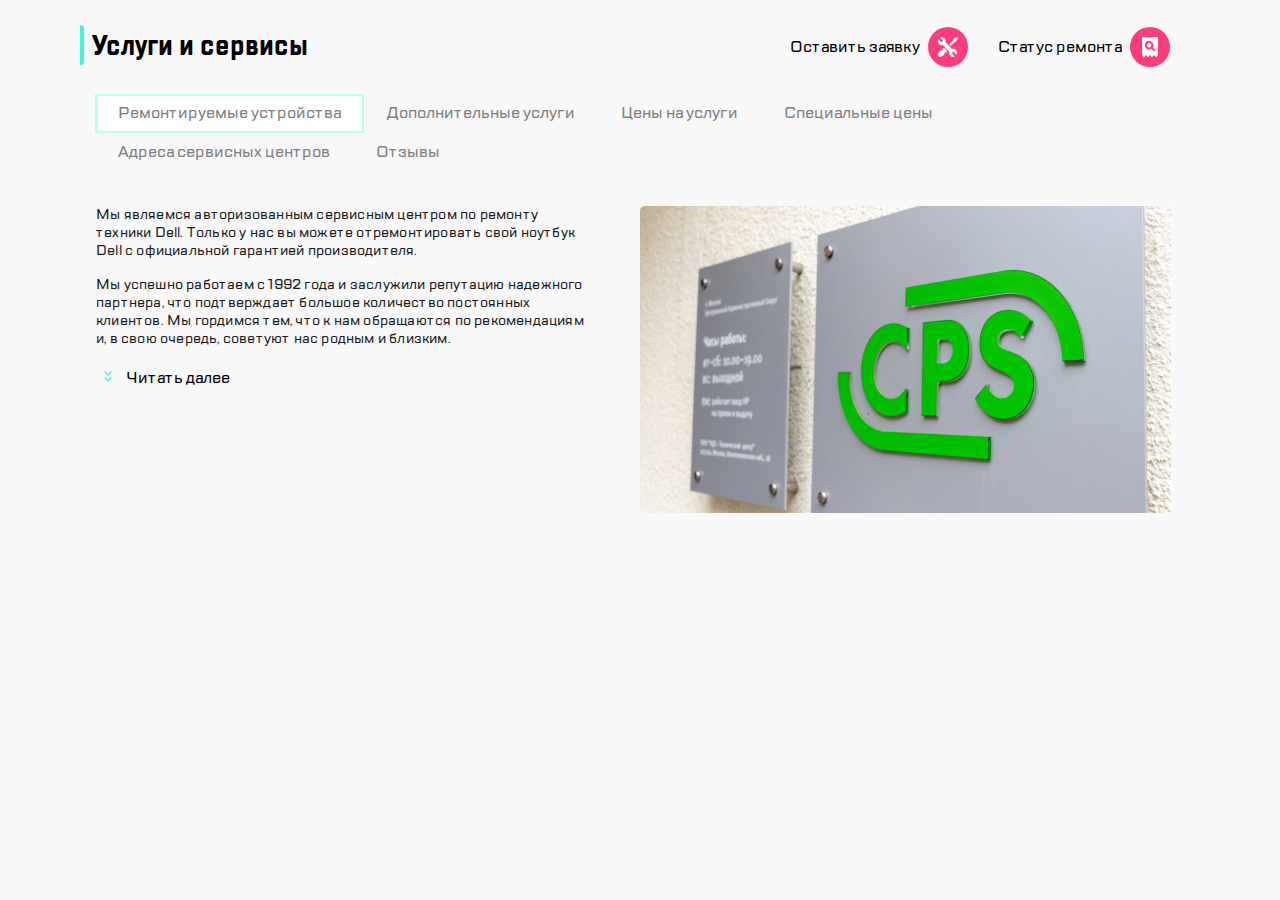
<file: index.html>
<!DOCTYPE html>
<html lang="en">
  <head>
    <meta charset="UTF-8" />
    <meta http-equiv="X-UA-Compatible" content="IE=edge" />
    <meta name="viewport" content="width=device-width, initial-scale=1.0" />
    <link rel="stylesheet" href="./style/normalize.css" />
    <link rel="stylesheet" href="./style/style.css" />

    <title>Document</title>
  </head>
  <body>
    <div class="container">
      <header class="header">
        <div class="header-top">
          <div class="menu-burger">
            <a class="menu-burger__link" href="#"> </a>
            <div class="header__logo">
              <a class="header__logo-link" href="#">
                <img
                  class="header__logo-img"
                  src="./assets/images/logo.svg"
                  alt="logo"
                />
              </a>
            </div>
          </div>

          <div class="icon">
            <div class="icon-contact">
              <button
                type="button"
                class="icon-contact__phone icon-contact__item"
              ></button>
              <button
                type="button"
                class="icon-contact__chat icon-contact__item"
              ></button>
              <button
                type="button"
                class="icon-contact__profile icon-contact__item"
              ></button>
            </div>
            <div class="icon-tool">
              <button
                type="button"
                class="icon-tool__application icon-tool__item"
              ></button>

              <button
                type="button"
                class="icon-tool__status icon-tool__item"
              ></button>
            </div>
          </div>
        </div>
        <div class="header-nav">
          <div class="wrapper-for-full-screen">
            <div class="header-nav__wrapper">
              <div class="header-nav__title"><h1>Услуги и сервисы</h1></div>
            </div>
            <div class="icon-tool-for-full-srceen">
              <div class="icon-tool">
                <div class="icon-tool_wrapper">
                  <p class="icon-tool__text">Оставить заявку</p>
                  <button type="button" class="icon-tool__application"></button>
                </div>
                <div class="icon-tool_wrapper">
                  <p class="icon-tool__text">Статус ремонта</p>
                  <button type="button" class="icon-tool__status"></button>
                </div>
              </div>
            </div>
          </div>
          <nav class="nav">
            <ul class="nav__items">
              <li class="nav__item">
                <a class="nav__link nav__link_active"
                  >Ремонтируемые устройcтва</a
                >
              </li>
              <li class="nav__item">
                <a class="nav__link" href="#">Дополнительные услуги</a>
              </li>
              <li class="nav__item">
                <a class="nav__link" href="#">Цены на услуги</a>
              </li>
              <li class="nav__item">
                <a class="nav__link" href="#"> Специальные цены </a>
              </li>
              <li class="nav__item">
                <a class="nav__link" href="#">Адреса сервисных центров</a>
              </li>
              <li class="nav__item">
                <a class="nav__link" href="#">Отзывы</a>
              </li>
            </ul>
          </nav>
        </div>
      </header>
      <main class="main">
        <section class="info">
          <div class="info__wrapper">
            <div class="info__text">
              <div class="info__text-part1">
                Мы являемся авторизованным сервисным центром по ремонту техники
                Dell. Только у нас вы можете отремонтировать свой ноутбук Dell с
                официальной гарантией производителя.
              </div>
              <div class="info__text-part2">
                Мы успешно работаем с 1992 года и заслужили репутацию надежного
                партнера, что подтверждает большое количество постоянных
                клиентов. Мы гордимся тем, что к нам обращаются по рекомендациям
                и, в свою очередь, советуют нас родным и близким.
              </div>
            </div>
            <div class="info__btn">
              <button class="info__btn-button" type="button">
                Читать далее
              </button>
            </div>
          </div>
          <div class="info__img-conteiner">
            <img
              class="info__img"
              src="./assets/images/mainFoto.jpg"
              alt="CPS"
            />
          </div>
        </section>
      </main>
    </div>
  </body>
</html>
</file>
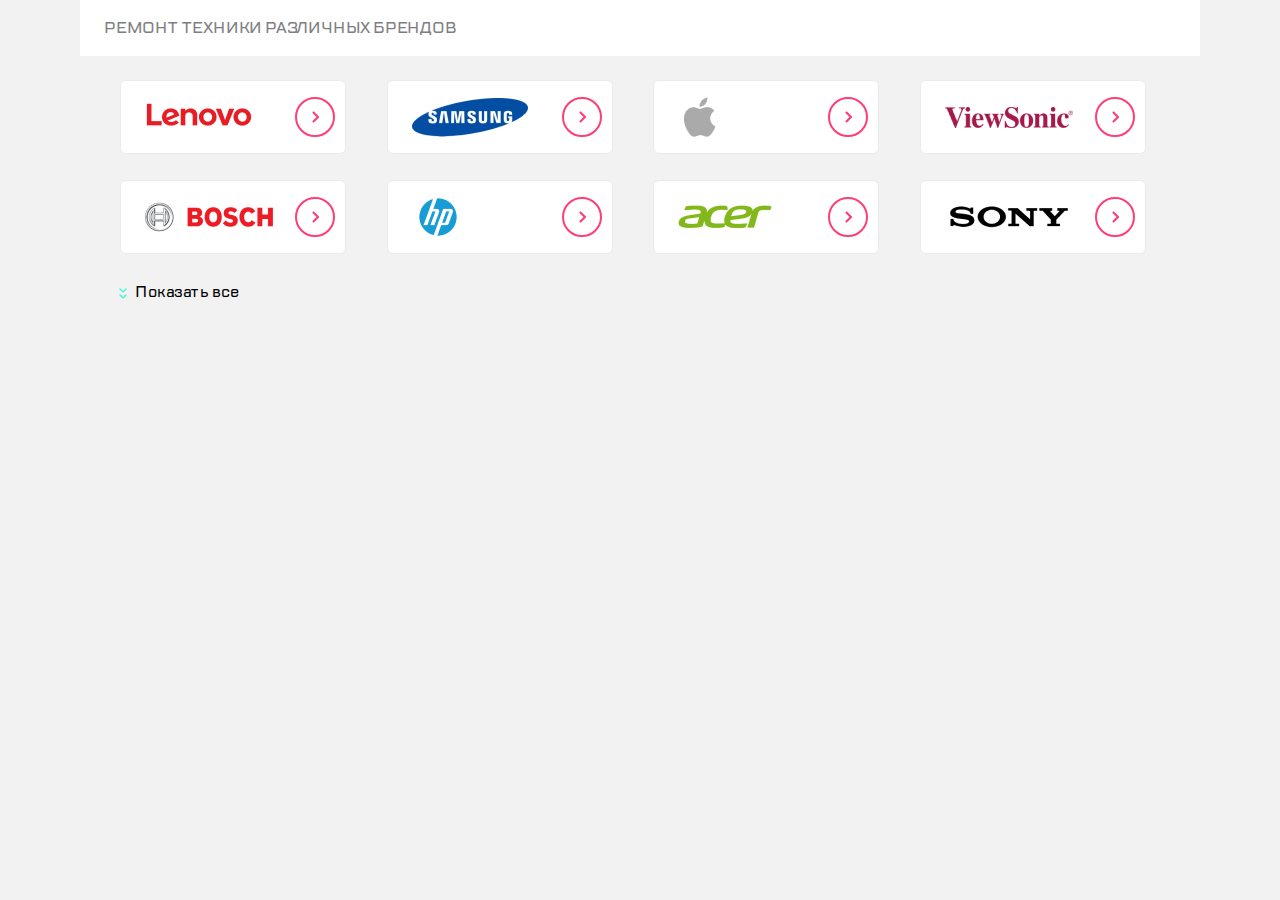
<file: slider/slider.html>
<!DOCTYPE html>
<html lang="en">
  <head>
    <meta charset="UTF-8" />
    <meta http-equiv="X-UA-Compatible" content="IE=edge" />
    <meta name="viewport" content="width=device-width, initial-scale=1.0" />
    <title>Document</title>
    <link
      rel="stylesheet"
      href="https://cdn.jsdelivr.net/npm/swiper@8/swiper-bundle.min.css"
    />
    <link rel="stylesheet" href="/style/normalize.css" />
    <link rel="stylesheet" href="/style/fonts.css" />
    <link rel="stylesheet" href="/slider/slider.css" />
  </head>
  <body>
    <div class="slider">
      <h2 class="slider__header">Ремонт техники различных брендов</h2>

      <div class="container-for-hiden hidden">
        <div class="slider__wrapper swiper" data-mobile="false">
          <div class="slider__items swiper-wrapper">
            <div class="slider__item swiper-slide">
              <a class="slider__link" href="#">
                <img
                  class="slider__img"
                  src="/assets/images/slider/lenovo.png"
                  alt="lenovo"
                />
                <span class="slider__icon"></span>
              </a>
            </div>
            <div class="slider__item swiper-slide">
              <a class="slider__link" href="#">
                <img
                  class="slider__img"
                  src="/assets/images/slider/samsung.png"
                  alt="samsung"
                />
                <span class="slider__icon"></span>
              </a>
            </div>
            <div class="slider__item swiper-slide">
              <a class="slider__link" href="#">
                <img
                  class="slider__img"
                  src="/assets/images/slider/apple.png"
                  alt="apple"
                />
                <span class="slider__icon"></span>
              </a>
            </div>
            <div class="slider__item swiper-slide">
              <a class="slider__link" href="#">
                <img
                  class="slider__img"
                  src="/assets/images/slider/viewsonic.png"
                  alt="viewsonic"
                />
                <span class="slider__icon"></span>
              </a>
            </div>
            <div class="slider__item swiper-slide">
              <a class="slider__link" href="#">
                <img
                  class="slider__img"
                  src="/assets/images/slider/bosh.png"
                  alt="bosh"
                />
                <span class="slider__icon"></span>
              </a>
            </div>
            <div class="slider__item swiper-slide">
              <a class="slider__link" href="#">
                <img
                  class="slider__img"
                  src="/assets/images/slider/hp.png"
                  alt="hp"
                />
                <span class="slider__icon"></span>
              </a>
            </div>

            <div class="slider__item swiper-slide">
              <a class="slider__link" href="#">
                <img
                  class="slider__img"
                  src="/assets/images/slider/acer.png"
                  alt="acer"
                />
                <span class="slider__icon"></span>
              </a>
            </div>
            <div class="slider__item swiper-slide">
              <a class="slider__link" href="#">
                <img
                  class="slider__img"
                  src="/assets/images/slider/sony.png"
                  alt="sonу"
                />
                <span class="slider__icon"></span>
              </a>
            </div>

            <div class="slider__item swiper-slide">
              <a class="slider__link" href="#">
                <img
                  class="slider__img"
                  src="/assets/images/slider/lenovo.png"
                  alt="lenovo"
                />
                <span class="slider__icon"></span>
              </a>
            </div>
            <div class="slider__item swiper-slide">
              <a class="slider__link" href="#">
                <img
                  class="slider__img"
                  src="/assets/images/slider/samsung.png"
                  alt="samsung"
                />
                <span class="slider__icon"></span>
              </a>
            </div>
            <div class="slider__item swiper-slide">
              <a class="slider__link" href="#">
                <img
                  class="slider__img"
                  src="/assets/images/slider/apple.png"
                  alt="apple"
                />
                <span class="slider__icon"></span>
              </a>
            </div>
          </div>
          <div class="swiper-pagination"></div>
        </div>
      </div>
      <div class="slider-btn">
        <button class="slider-btn__button">
          <span class="slider-btn__icon"></span>
          <span class="slider-btn__text btn-open">Показать все</span>
        </button>
      </div>
    </div>

    <script src="https://cdn.jsdelivr.net/npm/swiper@8/swiper-bundle.min.js"></script>
    <script src="../slider/slider2.js"></script>
  </body>
</html>
</file>
<file: style/style.css>
@import url(./fonts.css);


body {
  
  background-color: #F8F8F8;
  font-family: 'TT Lakes';
  font-size: 16px;
}
.container{
max-width: 1120px;
margin: 0 auto;

}

h1 {
  font-size: 28px;
}



/* .header-top */
.header-top {
  max-height: 80px;
  max-width: 100%;
  background-color: #FFFFFF;
  display: flex;
  align-items: center;
  justify-content: space-between;

}

.menu-burger {
  display: flex;
  align-items: center;
}

.menu-burger__link {
  background: url("../assets/images/burger.svg");
  width: 40px;
  height: 40px;
  margin: 24px 16px 24px 16px;
}

.header__logo-link {
  margin-right: 25px;
}

.icon {
  width: 340px;
  display: flex;
  justify-content: space-between;
  align-items: center;
}

.icon-contact {
  display: none;
}
.icon-contact__item{
  margin-left: 15px;
}
.icon-contact__phone{ 
background: url("../assets/images/call.svg");
width: 40px;
height: 40px;

}
.icon-contact__chat{  
  background: url("../assets/images/chat.svg");   
  width: 40px;
  height: 40px;
}
.icon-contact__profile{   
  background: url("../assets/images/profile.svg");   
  width: 40px;
  height: 40px;
}

.icon-tool {
  position: relative;
  font-weight: 500;
  display: flex;
  align-items: center;
  justify-content: space-between;
}
.icon-tool__item +.icon-tool__item{
  margin-left: 15px;
}

.icon-tool__text {
  white-space: nowrap;
  margin-right: 8px;
}

.icon-tool__application{
background: url("../assets/images/repair.svg");
width: 40px;
height: 40px;
}
.icon-tool__status{
background: url("../assets/images/checkstatus.svg");
width: 40px;
height: 40px;
}

/* .header-top */


/* header-nav */
.nav::-webkit-scrollbar {
  width: 0;
}
.nav::-moz-scrollbar {
  width: 0;
}


.icon-tool-for-full-srceen {
  display: none;
}

.header-nav__title {
  position: relative;
  padding-left: 12px;
  margin-bottom: 32px;
  margin-top: 30px;
  font-weight: bold;
}

.header-nav__wrapper h1::before {
  content: "";
  display: block;
  position: absolute;
  height: 40px;
  width: 4px;
  background-color: #41F6D7;
  top: -5px;
  left: 0;
  border-bottom-right-radius: 20px;
  border-top-right-radius: 20px;
}

.nav__items {
  margin-left: 15px;
  margin-bottom: 35px;
  display: flex;
  flex-wrap: wrap;
}

.nav__link {
  font-weight: 500;
  white-space: nowrap;
  color: #7E7E82;
  display: block;
  padding: 8px 21px 8px 21px;
}

.nav__link {
  border: 2px solid transparent;
}

.nav__link_active {
  border: 2px solid #B8FFEC;
  background-color: white;
}

.nav__item a:hover {
  border: 2px solid #B8FFEC;
  background-color: white;
  transition: 0.5s;
}

/* header-nav */
/* info */
.info__text {
  font-size: 14px;
  font-weight: 400;
  line-height: 18px;
  letter-spacing: 0.2px;
  text-align: left;
  color: #1B1C21;
  padding-left: 16px;
}

.info__text-part1 {
  margin-bottom: 16px;
}

.info__btn {
  color: #1B1C21;
  display: flex;
  align-items: center;
  font-size: 16px;
  font-weight: bold;
  padding-top: 16px;
  padding-bottom: 16px;
  padding-left: 16px;
}
.info__btn::before{
  content: url("../assets/images/expand.svg");
  
}
.info__img{
  width: 100%;
  height: auto;
}

/* info */
/* MEDIA */
/* Мобильный экран */
@media screen and (max-width: 768px) and (min-width: 320px) {
  

  .icon {
    width: 115px;
  }

  .icon-tool__application::after {
    content: "";
    display: block;
    position: absolute;
    height: 32px;
    width: 2px;
    background-color: #EAEAEA;
    top: 5px;
    left: -16px;
  }

  .nav__items {
    flex-wrap: nowrap;
  }

  .nav {
    overflow-x: scroll;
  }

  .info__text {
    max-width: 288px;
    max-height: 90px;
    overflow: hidden;
  }
}

/* Планшетный экран */
@media screen and (min-width: 768px) and (max-width: 1120px) {
  .icon {
    width: 291px;
  }



  .icon-contact {
    display: flex;
  }
    .icon-tool__application::after {
      content: "";
      display: block;
      position: absolute;
      height: 32px;
      width: 2px;
      background-color: #EAEAEA;
      top: 5px;
      left: -16px;
    }

  .nav {
    overflow-x: scroll
  }

  .nav__items {
    flex-wrap: nowrap;
  }

  .info {
    display: flex;
    justify-content: space-between;
  }

  .info__text {
    max-width: 312px;
    max-height: 160px;
    overflow: hidden;
  }

  .info__img-conteiner{
    margin-right: 16px;
  }

  .info__img{
    border-radius: 5px;
  }
}

/* Максимальный экран */
@media screen and (min-width: 1120px) {
  

  .header-top {
    display: none;
  }

  .icon {
    width: 408px;
    margin-left: auto;
  }

  .wrapper-for-full-screen {
    display: flex;
    justify-content: space-between;
    align-items: center
  }

  .icon-tool-for-full-srceen {
    display: block;
  }

  .icon-tool_wrapper {
    display: flex;
    justify-content: space-between;
    margin-right: 30px;
    align-items: center;
  }
  

  .info {
    display: flex;
    justify-content: space-between;
  }

  .info__text {
    max-width: 490px;
    max-height: 160px;
    overflow: hidden;
  }

  .info__img-conteiner {
  margin-right: 28px;
  }

  .info__img  {
    border-radius: 5px;
  }

 
}
</file>
<file: style/fonts.css>
@font-face {
  font-family: 'TT Lakes';  
  src: local('TT Lakes Medium'),  
    url('../assets/fonts/TTLakes-Medium.woff2') format('woff2'),
    url('../assets/fonts/TTLakes-Medium.woff') format('woff'),
    url('../assets/fonts/TTLakes-Medium.ttf') format('truetype');
  font-weight: 500;
  font-style: normal;
}

@font-face {
  font-family: 'TT Lakes';
    src: local('TT Lakes Medium'),
    url('../assets/fonts/TTLakesCompressed-Black.woff2') format('woff2'),
    url('../assets/fonts/TTLakesCompressed-Black.woff') format('woff'),
    url('../assets/fonts/TTLakesCompressed-Black.ttf') format('truetype');
  font-weight: 900;
  font-style: normal;
}

@font-face {
font-family: 'TT Lakes';
  src: local('TT Lakes Medium'),
    url('../assets/fonts/TTLakesCondensed-Bold.woff2') format('woff2'),
    url('../assets/fonts/TTLakesCondensed-Bold.woff') format('woff'),
    url('../assets/fonts/TTLakesCondensed-Bold.ttf') format('truetype');
  font-weight: bold;
  font-style: normal;
}
</file>
<file: slider/slider.css>
body {
   background: #F2F2F2;
 }

 .slider {
   max-width: 1120px;
   margin: 0 auto;
 }

 .slider__wrapper {
   margin-left: 32px;
   margin-right: 32px;
   margin-bottom: 24px;
 }

 .slider__header {
   font-family: 'TT Lakes';
   font-size: 16px;
   line-height: 24px;
   letter-spacing: -0.2px;
   font-weight: normal;
   text-transform: uppercase;
   color: #7E7E82;
   background-color: #FFFFFF;
   padding-top: 16px;
   padding-bottom: 16px;
   padding-left: 24px;
   margin: 0 0 24px 0;
 }

 .slider__items {
   margin-bottom: 16px;
 }

 .slider__item {
   display: flex;
   width: 224px;
   height: 72px;
   background: #FFFFFF;
   margin-bottom: 16px;
   align-items: center;
   border: 1px solid #EAEAEA;
   border-radius: 6px;
   justify-content: space-between;
 }

 .slider__link {
   width: 100%;
   display: flex;
   /* justify-content: space-around; */
   align-items: center;
   margin-left: 24px;
   padding-right: 10px;
 }

 .slider__icon {
   background: url('../assets/images/slider/arrow.svg');
   width: 40px;
   height: 40px;
   margin-left: auto;
 }

 .slider-btn {
   font-family: 'TT Lakes';
   font-weight: bold;
   margin-left: 25px;
   margin-top: 20px;
   display: none;
 }

 .slider-btn__button {
   display: flex;
   align-items: center;
 }

 .slider-btn__icon::before {
   content: url("../assets/images/expand.svg");
   display: block;
   margin-bottom: -6px;
 }

 .icon-rotate {
   transform: rotate(180deg);
 }

 .container-for-hiden {
   max-height: 180px;
  
 }

 .hidden {
   overflow: hidden;
 }

 /* Мобильный экран */
 @media screen and (max-width: 768px) and (min-width: 320px) {}

 /* Планшетный экран */
 @media screen and (min-width: 768px) and (max-width: 1120px) {
   .slider__wrapper {
     margin-bottom: 0;
   }

   .slider__items {
     display: grid;
     grid-template-columns: repeat(3,220px);
     gap: 10px;
    justify-content: space-around;
   }

   .slider__item {
     width: 224px;
     margin-right: 8px;
   }

   .slider-btn {
     display: flex;
   }

   .btn-for-close {
     margin-top: 200px;
   }
 }

 /* Максимальный экран */
 @media screen and (min-width: 1120px) {
   .slider__items {
    display: grid;
    grid-template-columns: repeat(4, 240px);
    justify-content: space-around;
    gap: 10px;
   }

   .slider-btn {
     display: flex;
   }

   .btn-for-close {
     margin-top: 100px;
   }
 }
</file>
